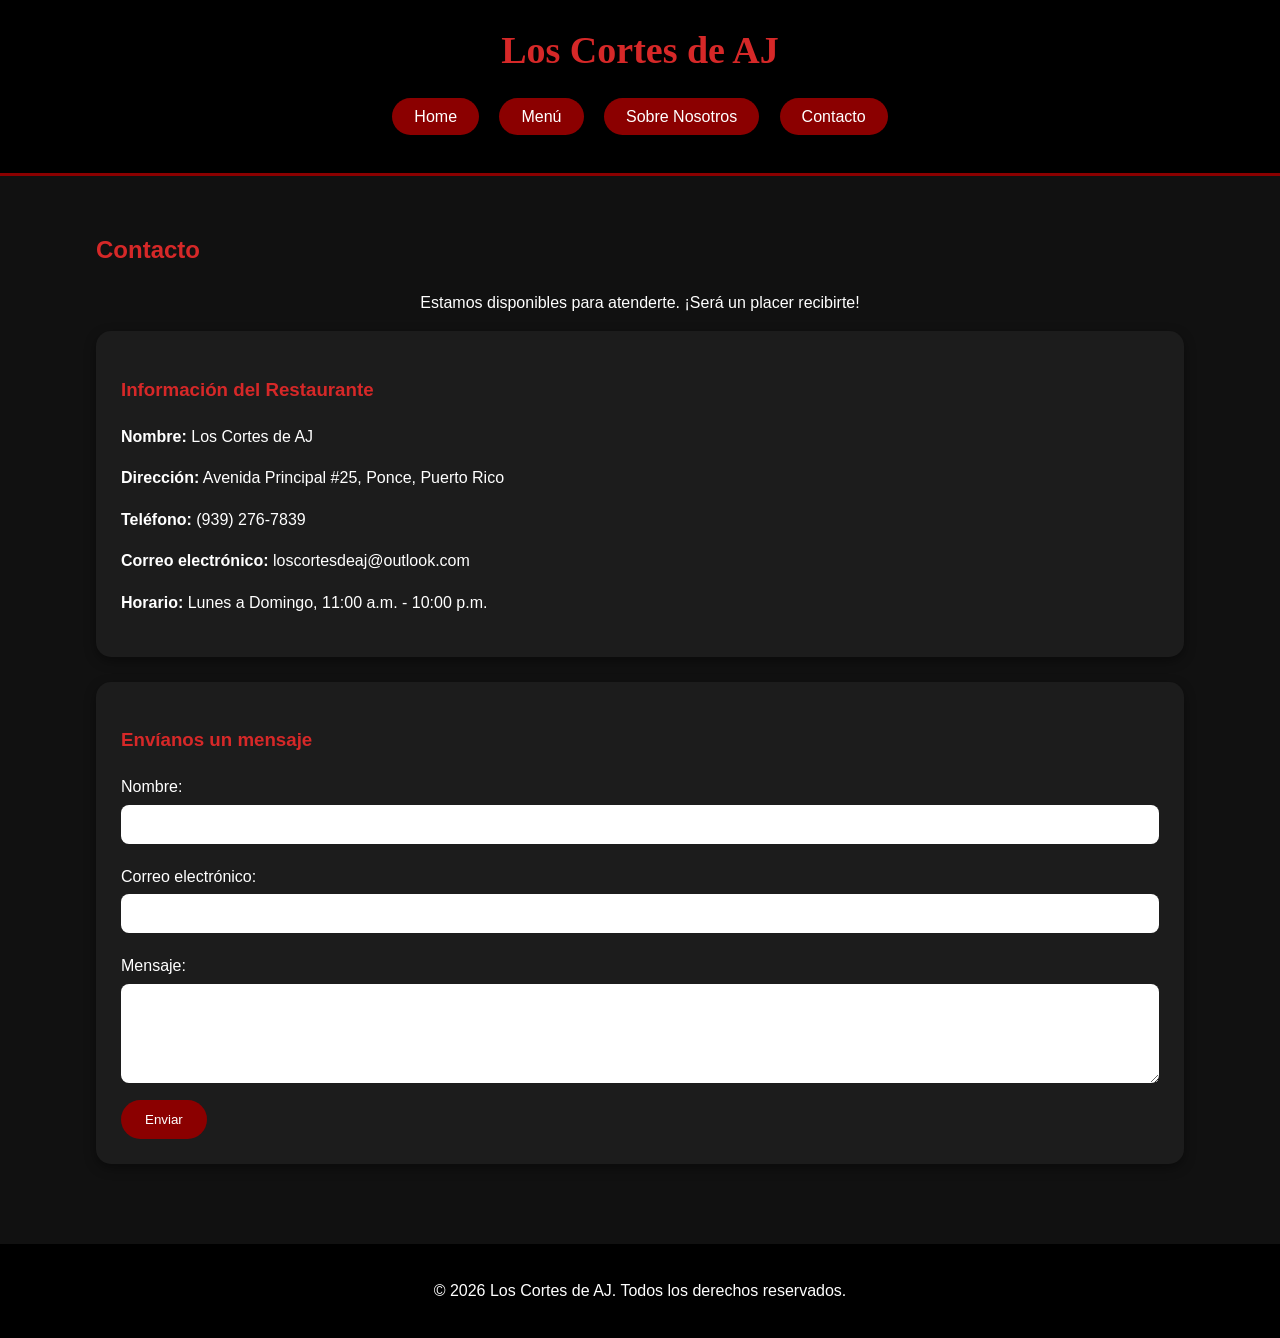
<file: contacto.html>
<!DOCTYPE html>
<html lang="es">
<head>
    <meta charset="UTF-8">
    <meta name="viewport" content="width=device-width, initial-scale=1.0">
    <title>Los Cortes de AJ - Contacto</title>
    <link rel="stylesheet" href="hojaestilos.css">
</head>
<body>

    <header>
        <div class="logo">
            <h1>Los Cortes de AJ</h1>
        </div>

        <nav>
            <ul>
                <li><a href="index.html">Home</a></li>
                <li><a href="menu.html">Menú</a></li>
                  <li><a href="sobre-nosotros.html">Sobre Nosotros</a></li>
                <li><a href="contacto.html">Contacto</a></li>
            </ul>
        </nav>
    </header>

    <main class="contenido">
        <h2>Contacto</h2>
        <p class="texto-centro">Estamos disponibles para atenderte. ¡Será un placer recibirte!</p>

        <section class="info-contacto">
            <h3>Información del Restaurante</h3>
            <p><strong>Nombre:</strong> Los Cortes de AJ</p>
            <p><strong>Dirección:</strong> Avenida Principal #25, Ponce, Puerto Rico</p>
            <p><strong>Teléfono:</strong> (939) 276-7839</p>
            <p><strong>Correo electrónico:</strong> loscortesdeaj@outlook.com</p>
            <p><strong>Horario:</strong> Lunes a Domingo, 11:00 a.m. - 10:00 p.m.</p>
        </section>

        <section class="formulario">
            <h3>Envíanos un mensaje</h3>
            <form action="#" method="post">
                <label for="nombre">Nombre:</label>
                <input type="text" id="nombre" name="nombre">

                <label for="correo">Correo electrónico:</label>
                <input type="email" id="correo" name="correo">

                <label for="mensaje">Mensaje:</label>
                <textarea id="mensaje" name="mensaje" rows="5"></textarea>

                <input type="submit" value="Enviar">
            </form>
        </section>
    </main>

    <footer>
        <p>&copy; 2026 Los Cortes de AJ. Todos los derechos reservados.</p>
    </footer>
<script src="script.js"></script>
</body>
</html>
</file>
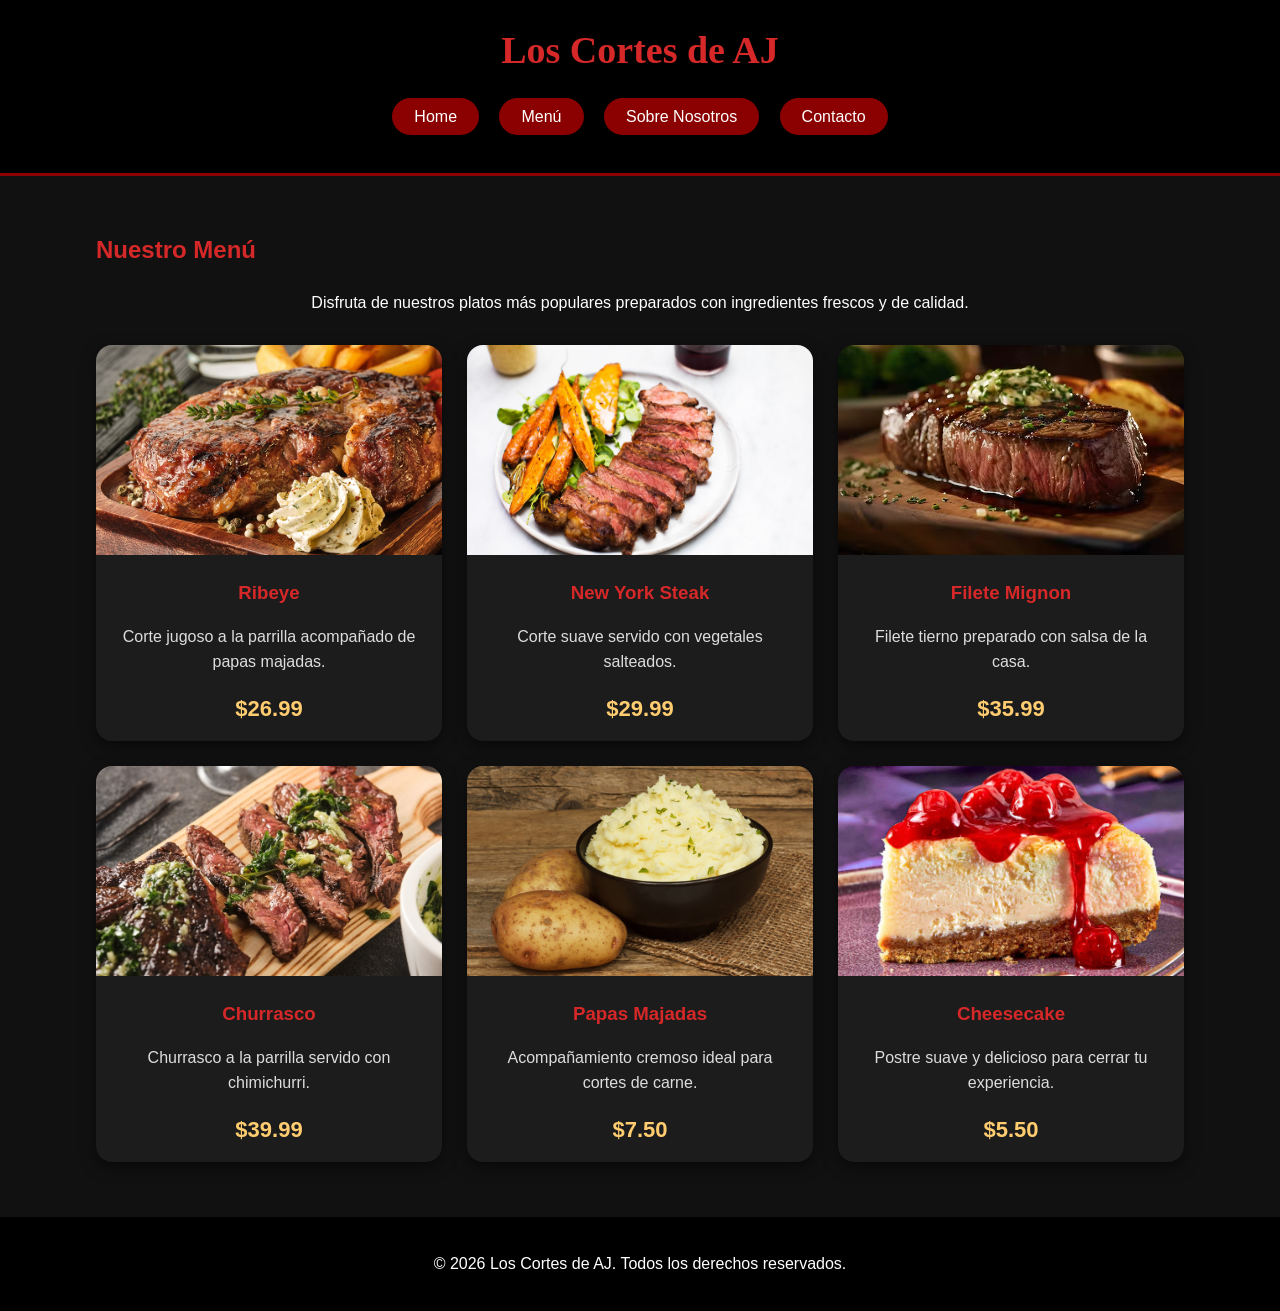
<file: menu.html>
<!DOCTYPE html>
<html lang="es">
<head>
    <meta charset="UTF-8">
    <meta name="viewport" content="width=device-width, initial-scale=1.0">
    <title>Los Cortes de AJ - Menú</title>
    <link rel="stylesheet" href="hojaestilos.css">
</head>

<body>

    <header>
        <div class="logo">
            <h1>Los Cortes de AJ</h1>
        </div>

        <nav>
            <ul>
                <li><a href="index.html">Home</a></li>
                <li><a href="menu.html">Menú</a></li>
                <li><a href="sobre-nosotros.html">Sobre Nosotros</a></li>
                <li><a href="contacto.html">Contacto</a></li>
            </ul>
        </nav>
    </header>

    <main class="contenido">

        <h2>Nuestro Menú</h2>

        <p class="texto-centro">
            Disfruta de nuestros platos más populares preparados con ingredientes frescos y de calidad.
        </p>

        <section class="menu-grid">

            
            <div class="menu-card">
                <img src="image copy.png" alt="Ribeye a la parrilla">

                <div class="menu-info">
                    <h3>Ribeye</h3>

                    <p>
                        Corte jugoso a la parrilla acompañado de papas majadas.
                    </p>

                    <span>$26.99</span>
                </div>
            </div>

            
            <div class="menu-card">
                <img src="image copy 2.png" alt="New York Steak">

                <div class="menu-info">
                    <h3>New York Steak</h3>

                    <p>
                        Corte suave servido con vegetales salteados.
                    </p>

                    <span>$29.99</span>
                </div>
            </div>

            
            <div class="menu-card">
                <img src="image copy 3.png" alt="Filete Mignon">

                <div class="menu-info">
                    <h3>Filete Mignon</h3>

                    <p>
                        Filete tierno preparado con salsa de la casa.
                    </p>

                    <span>$35.99</span>
                </div>
            </div>

            
            <div class="menu-card">
                <img src="image copy 4.png" alt="Churrasco con chimichurri">

                <div class="menu-info">
                    <h3>Churrasco</h3>

                    <p>
                        Churrasco a la parrilla servido con chimichurri.
                    </p>

                    <span>$39.99</span>
                </div>
            </div>

            
            <div class="menu-card">
                <img src="image copy 5.png" alt="Papas majadas">

                <div class="menu-info">
                    <h3>Papas Majadas</h3>

                    <p>
                        Acompañamiento cremoso ideal para cortes de carne.
                    </p>

                    <span>$7.50</span>
                </div>
            </div>

            
            <div class="menu-card">
                <img src="image copy 6.png" alt="Cheesecake">

                <div class="menu-info">
                    <h3>Cheesecake</h3>

                    <p>
                        Postre suave y delicioso para cerrar tu experiencia.
                    </p>

                    <span>$5.50</span>
                </div>
            </div>

        </section>

    </main>

    <footer>
        <p>&copy; 2026 Los Cortes de AJ. Todos los derechos reservados.</p>
    </footer>

    <script src="script.js"></script>

</body>
</html>
</file>
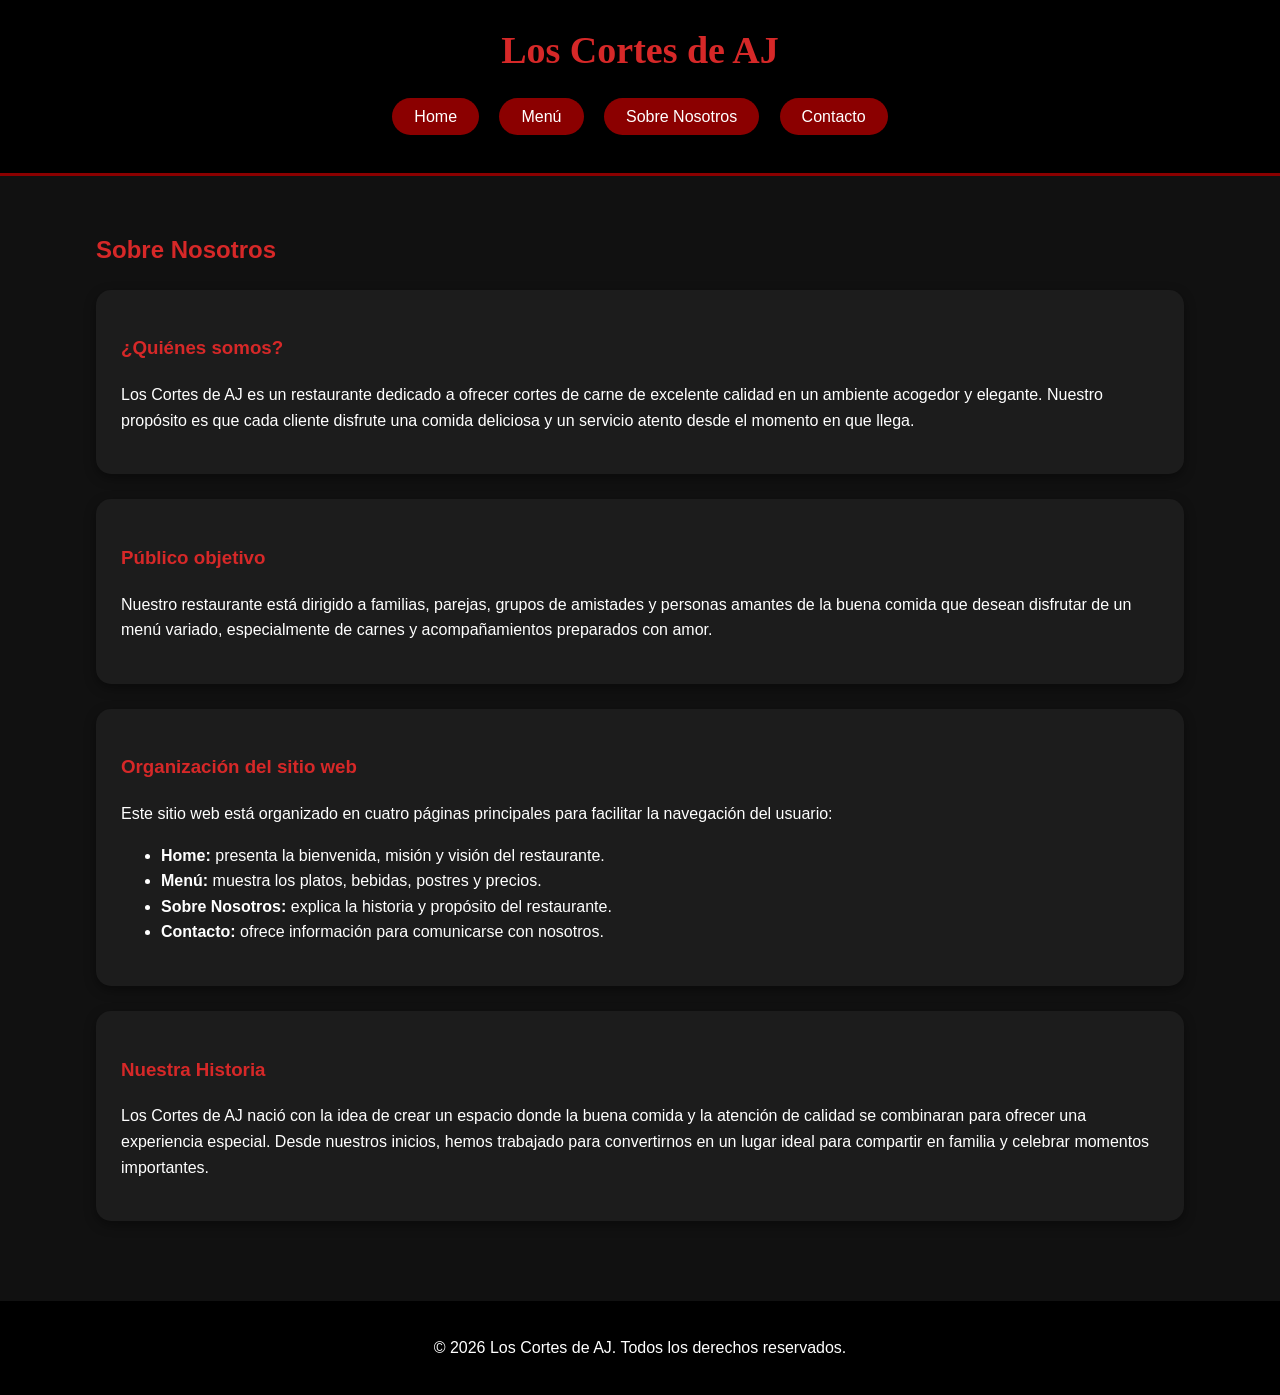
<file: sobre-nosotros.html>
<!DOCTYPE html> 
<html lang="es">
<head>
    <meta charset="UTF-8">
    <meta name="viewport" content="width=device-width, initial-scale=1.0">
    <title>Los Cortes de AJ - Sobre Nosotros</title>
    <link rel="stylesheet" href="hojaestilos.css">
</head>
<body>

    <header>
        <div class="logo">
            <h1>Los Cortes de AJ</h1>
        </div>

        <nav>
            <ul>
                <li><a href="index.html">Home</a></li>
                <li><a href="menu.html">Menú</a></li>
                <li><a href="sobre-nosotros.html">Sobre Nosotros</a></li>
                <li><a href="contacto.html">Contacto</a></li>
            </ul>
        </nav>
    </header>

    <main class="contenido">
        <h2>Sobre Nosotros</h2>

        <section class="info">
            <h3>¿Quiénes somos?</h3>
            <p>
                Los Cortes de AJ es un restaurante dedicado a ofrecer cortes de carne de excelente
                calidad en un ambiente acogedor y elegante. Nuestro propósito es que cada cliente
                disfrute una comida deliciosa y un servicio atento desde el momento en que llega.
            </p>
        </section>

        <section class="info">
            <h3>Público objetivo</h3>
            <p>
                Nuestro restaurante está dirigido a familias, parejas, grupos de amistades y
                personas amantes de la buena comida que desean disfrutar de un menú variado,
                especialmente de carnes y acompañamientos preparados con amor.
            </p>
        </section>

        <section class="info">
            <h3>Organización del sitio web</h3>
            <p>
                Este sitio web está organizado en cuatro páginas principales para facilitar la
                navegación del usuario:
            </p>
            <ul>
                <li><strong>Home:</strong> presenta la bienvenida, misión y visión del restaurante.</li>
                <li><strong>Menú:</strong> muestra los platos, bebidas, postres y precios.</li>
                <li><strong>Sobre Nosotros:</strong> explica la historia y propósito del restaurante.</li>
                <li><strong>Contacto:</strong> ofrece información para comunicarse con nosotros.</li>
            </ul>
        </section>

        <section class="info">
            <h3>Nuestra Historia</h3>
            <p>
                Los Cortes de AJ nació con la idea de crear un espacio donde la buena comida y la
                atención de calidad se combinaran para ofrecer una experiencia especial. Desde
                nuestros inicios, hemos trabajado para convertirnos en un lugar ideal para
                compartir en familia y celebrar momentos importantes.
            </p>
        </section>
    </main>

    <footer>
        <p>&copy; 2026 Los Cortes de AJ. Todos los derechos reservados.</p>
    </footer>
<script src="script.js"></script>
</body>
</html>
</file>
<file: hojaestilos.css>
body {
    margin: 0;
    font-family: Arial, sans-serif;
    background-color: #111111;
    color: white;
    line-height: 1.6;
}

header {
    background-color: black;
    padding: 20px;
    text-align: center;
    border-bottom: 3px solid #8b0000;
}

.logo h1 {
    margin: 0;
    color: #d62828;
    font-size: 38px;
    font-family: Georgia, serif;
}

nav ul {
    list-style-type: none;
    padding: 0;
    margin-top: 15px;
}

nav ul li {
    display: inline-block;
    margin: 8px;
}

nav ul li a {
    text-decoration: none;
    color: white;
    background-color: #8b0000;
    padding: 10px 22px;
    border-radius: 25px;
    transition: 0.3s;
}

nav ul li a:hover {
    background-color: #d62828;
}

.portada {
    background-image: url("image.png");
    background-size: cover;
    background-position: center;
    min-height: 500px;
    text-align: center;
}

.overlay {
    background-color: rgba(0, 0, 0, 0.55);
    min-height: 500px;
    padding: 150px 20px 0;
}

.overlay h2 {
    font-size: 56px;
    margin-bottom: 20px;
    font-family: Georgia, serif;
}

.overlay p {
    font-size: 23px;
}

main {
    padding: 35px;
}

.contenido {
    width: 85%;
    margin: auto;
}

.intro,
.destacado,
.info,
.info-contacto,
.formulario,
.menu-seccion,
.galeria {
    background-color: #1c1c1c;
    padding: 25px;
    margin-bottom: 25px;
    border-radius: 15px;
    box-shadow: 0 4px 12px rgba(0,0,0,0.4);
}

h2, h3 {
    color: #d62828;
}

.texto-centro {
    text-align: center;
}

.dos-columnas {
    text-align: center;
}

.caja {
    display: inline-block;
    width: 40%;
    vertical-align: top;
    margin: 10px;
    background-color: #1c1c1c;
    padding: 25px;
    border-radius: 15px;
    box-shadow: 0 4px 12px rgba(0,0,0,0.4);
}

/* Galería del index */
.galeria {
    text-align: center;
}

.galeria-grid {
    display: grid;
    grid-template-columns: repeat(3, 1fr);
    gap: 18px;
    margin-top: 20px;
}

.galeria-grid img {
    width: 100%;
    height: 230px;
    object-fit: cover;
    border-radius: 15px;
    border: 2px solid #8b0000;
}

/* Menú profesional */
.menu-grid {
    display: grid;
    grid-template-columns: repeat(3, 1fr);
    gap: 25px;
    margin-top: 30px;
}

.menu-card {
    background-color: #1c1c1c;
    border-radius: 16px;
    overflow: hidden;
    box-shadow: 0 5px 15px rgba(0,0,0,0.5);
    text-align: center;
    transition: 0.3s;
}

.menu-card:hover {
    transform: scale(1.03);
}

.menu-card img {
    width: 100%;
    height: 210px;
    object-fit: cover;
}

.menu-card h3 {
    margin: 15px 10px 5px;
}

.menu-card p {
    padding: 0 18px;
    color: #dddddd;
}

.menu-card span {
    display: block;
    color: #ffcc70;
    font-size: 22px;
    font-weight: bold;
    margin: 15px;
}

/* Formulario */
form {
    width: 100%;
}

label {
    display: block;
    margin-top: 10px;
    margin-bottom: 5px;
}

input[type="text"],
input[type="email"],
textarea {
    width: 100%;
    padding: 12px;
    border: none;
    margin-bottom: 10px;
    border-radius: 8px;
    box-sizing: border-box;
}

input[type="submit"] {
    background-color: #8b0000;
    color: white;
    border: none;
    padding: 12px 24px;
    cursor: pointer;
    border-radius: 25px;
}

input[type="submit"]:hover {
    background-color: #d62828;
}

footer {
    background-color: black;
    text-align: center;
    padding: 18px;
    margin-top: 20px;
}

/* Responsive */
@media screen and (max-width: 900px) {
    .menu-grid,
    .galeria-grid {
        grid-template-columns: repeat(2, 1fr);
    }

    .caja {
        width: 85%;
    }
}

@media screen and (max-width: 600px) {
    nav ul li {
        display: block;
    }

    .overlay h2 {
        font-size: 38px;
    }

    .menu-grid,
    .galeria-grid {
        grid-template-columns: 1fr;
    }

    .contenido {
        width: 95%;
    }

    .menu-card {
    transition: transform 0.3s ease, box-shadow 0.3s ease;
}

.menu-card:hover {
    box-shadow: 0 8px 20px rgba(0,0,0,0.6);
}
}
</file>
